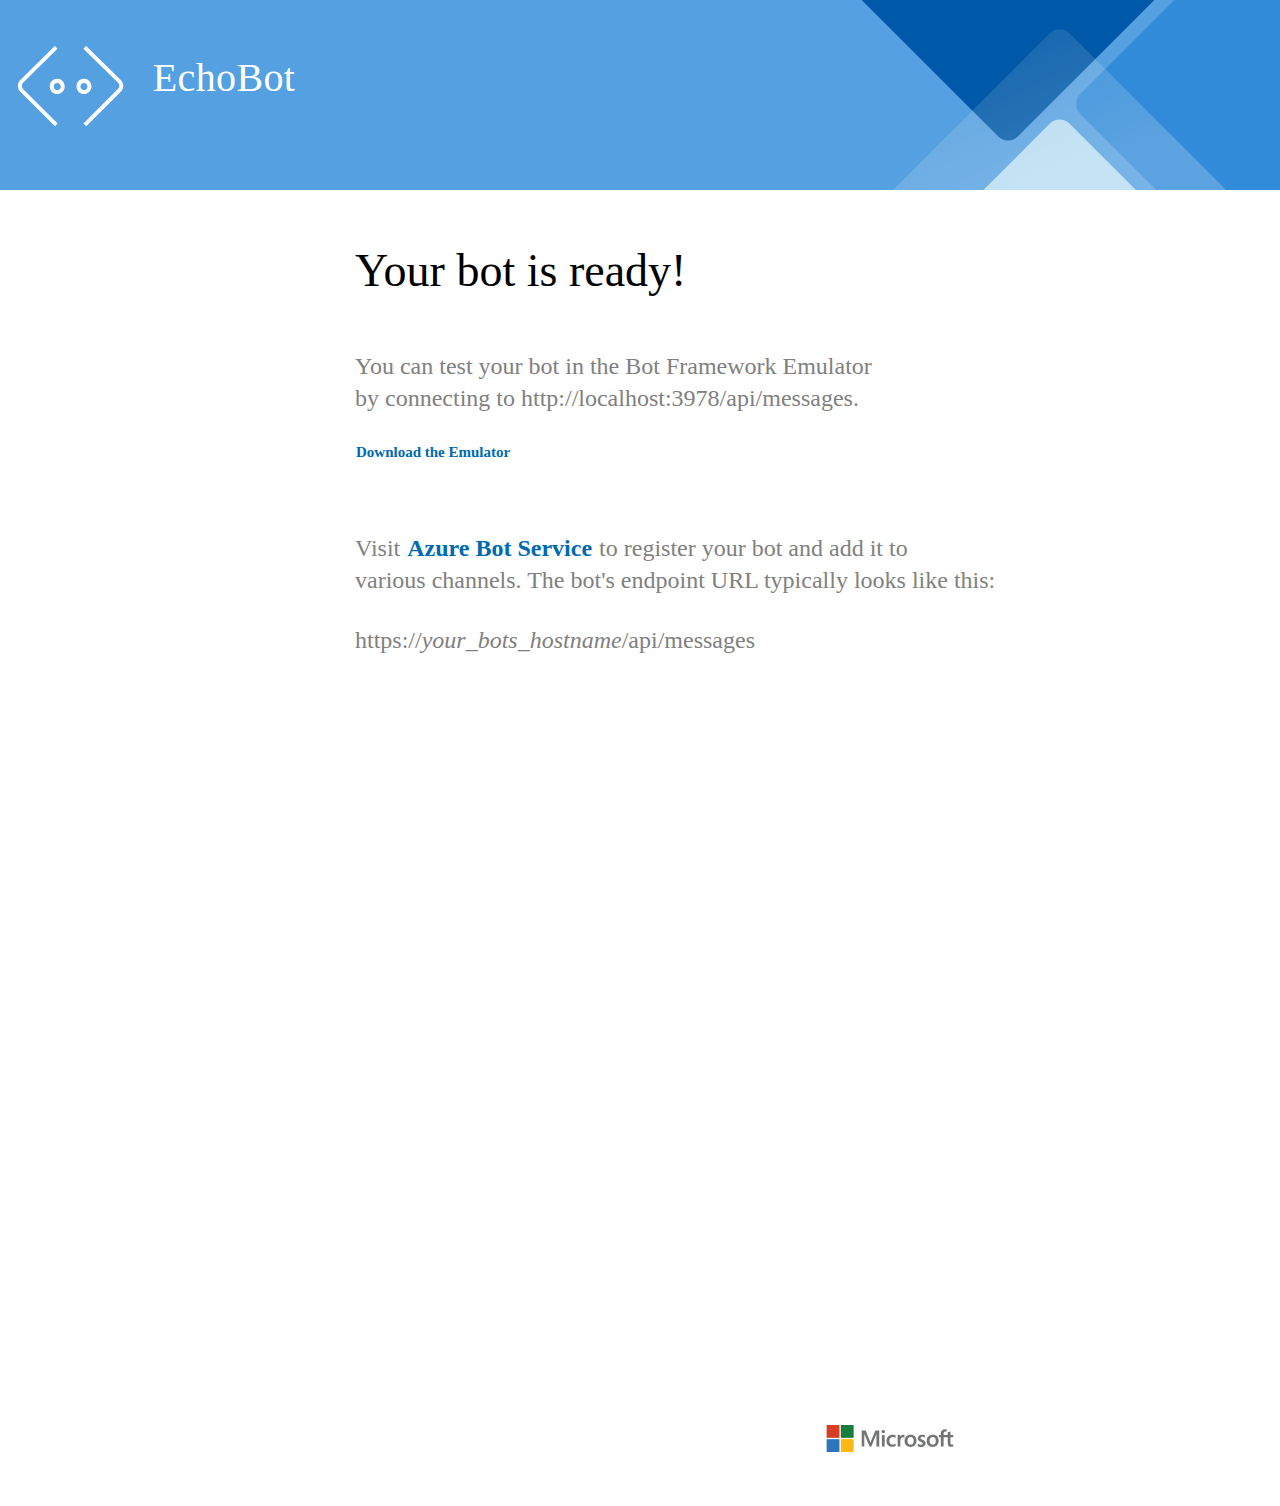
<file: VoiceAgentSample/wwwroot/default.html>
﻿<!DOCTYPE html>
<html lang="en">

<head>
    <meta charset="utf-8">
    <meta name="viewport" content="width=device-width, initial-scale=1">
    <title>EchoBot</title>
    <style>
        body {
            margin: 0px;
            padding: 0px;
            font-family: Segoe UI;
        }

        html,
        body {
            height: 100%;
        }

        header {
            background-image: url("data:image/svg+xml,%3Csvg version='1.1' id='Layer_1' xmlns='http://www.w3.org/2000/svg' xmlns:xlink='http://www.w3.org/1999/xlink' x='0px' y='0px' viewBox='0 0 4638.9 651.6' style='enable-background:new 0 0 4638.9 651.6;' xml:space='preserve'%3E%3Cstyle type='text/css'%3E .st0%7Bfill:%2355A0E0;%7D .st1%7Bfill:none;%7D .st2%7Bfill:%230058A8;%7D .st3%7Bfill:%23328BD8;%7D .st4%7Bfill:%23B6DCF1;%7D .st5%7Bopacity:0.2;fill:url(%23SVGID_1_);enable-background:new ;%7D%0A%3C/style%3E%3Crect y='1.1' class='st0' width='4640' height='646.3'/%3E%3Cpath class='st1' d='M3987.8,323.6L4310.3,1.1h-65.6l-460.1,460.1c-17.5,17.5-46.1,17.5-63.6,0L3260.9,1.1H0v646.3h3660.3 L3889,418.7c17.5-17.5,46.1-17.5,63.6,0l228.7,228.7h66.6l-260.2-260.2C3970.3,369.8,3970.3,341.1,3987.8,323.6z'/%3E%3Cpath class='st2' d='M3784.6,461.2L4244.7,1.1h-983.9l460.1,460.1C3738.4,478.7,3767.1,478.7,3784.6,461.2z'/%3E%3Cpath class='st3' d='M4640,1.1h-329.8l-322.5,322.5c-17.5,17.5-17.5,46.1,0,63.6l260.2,260.2H4640L4640,1.1L4640,1.1z'/%3E%3Cpath class='st4' d='M3889,418.8l-228.7,228.7h521.1l-228.7-228.7C3935.2,401.3,3906.5,401.3,3889,418.8z'/%3E%3ClinearGradient id='SVGID_1_' gradientUnits='userSpaceOnUse' x1='3713.7576' y1='438.1175' x2='3911.4084' y2='14.2535' gradientTransform='matrix(1 0 0 -1 0 641.3969)'%3E%3Cstop offset='0' style='stop-color:%23FFFFFF;stop-opacity:0.5'/%3E%3Cstop offset='1' style='stop-color:%23FFFFFF'/%3E%3C/linearGradient%3E%3Cpath class='st5' d='M3952.7,124.5c-17.5-17.5-46.1-17.5-63.6,0l-523,523h1109.6L3952.7,124.5z'/%3E%3C/svg%3E%0A");
            background-repeat: no-repeat;
            background-size: 100%;
            background-position: right;
            background-color: #55A0E0;
            width: 100%;
            font-size: 44px;
            height: 120px;
            color: white;
            padding: 30px 0 40px 0px;
            display: inline-block;
        }

        .header-icon {
            background-image: url("data:image/svg+xml;utf8,%3Csvg%20version%3D%221.1%22%20id%3D%22Layer_1%22%20xmlns%3D%22http%3A//www.w3.org/2000/svg%22%20xmlns%3Axlink%3D%22http%3A//www.w3.org/1999/xlink%22%20x%3D%220px%22%20y%3D%220px%22%0A%09%20viewBox%3D%220%200%20150.2%20125%22%20style%3D%22enable-background%3Anew%200%200%20150.2%20125%3B%22%20xml%3Aspace%3D%22preserve%22%3E%0A%3Cstyle%20type%3D%22text/css%22%3E%0A%09.st0%7Bfill%3Anone%3B%7D%0A%09.st1%7Bfill%3A%23FFFFFF%3B%7D%0A%3C/style%3E%0A%3Crect%20x%3D%220.5%22%20class%3D%22st0%22%20width%3D%22149.7%22%20height%3D%22125%22/%3E%0A%3Cg%3E%0A%09%3Cpath%20class%3D%22st1%22%20d%3D%22M59%2C102.9L21.8%2C66c-3.5-3.5-3.5-9.1%2C0-12.5l37-36.5l2.9%2C3l-37%2C36.4c-1.8%2C1.8-1.8%2C4.7%2C0%2C6.6l37.2%2C37L59%2C102.9z%22%0A%09%09/%3E%0A%3C/g%3E%0A%3Cg%3E%0A%09%3Cpath%20class%3D%22st1%22%20d%3D%22M92.5%2C102.9l-3-3l37.2-37c0.9-0.9%2C1.4-2%2C1.4-3.3c0-1.2-0.5-2.4-1.4-3.3L89.5%2C20l2.9-3l37.2%2C36.4%0A%09%09c1.7%2C1.7%2C2.6%2C3.9%2C2.6%2C6.3s-0.9%2C4.6-2.6%2C6.3L92.5%2C102.9z%22/%3E%0A%3C/g%3E%0A%3Cg%3E%0A%09%3Cpath%20class%3D%22st1%22%20d%3D%22M90.1%2C68.4c-4.5%2C0-8-3.5-8-8.1c0-4.5%2C3.5-8.1%2C8-8.1c4.4%2C0%2C8%2C3.7%2C8%2C8.1C98.1%2C64.7%2C94.4%2C68.4%2C90.1%2C68.4z%0A%09%09%20M90.1%2C56.5c-2.2%2C0-3.8%2C1.7-3.8%2C3.9c0%2C2.2%2C1.7%2C3.9%2C3.8%2C3.9c1.9%2C0%2C3.8-1.6%2C3.8-3.9S91.9%2C56.5%2C90.1%2C56.5z%22/%3E%0A%3C/g%3E%0A%3Cg%3E%0A%09%3Cpath%20class%3D%22st1%22%20d%3D%22M61.4%2C68.4c-4.5%2C0-8-3.5-8-8.1c0-4.5%2C3.5-8.1%2C8-8.1c4.4%2C0%2C8%2C3.7%2C8%2C8.1C69.5%2C64.7%2C65.8%2C68.4%2C61.4%2C68.4z%0A%09%09%20M61.4%2C56.5c-2.2%2C0-3.8%2C1.7-3.8%2C3.9c0%2C2.2%2C1.7%2C3.9%2C3.8%2C3.9c1.9%2C0%2C3.8-1.6%2C3.8-3.9S63.3%2C56.5%2C61.4%2C56.5z%22/%3E%0A%3C/g%3E%0A%3C/svg%3E%0A");
            background-repeat: no-repeat;
            float: left;
            height: 140px;
            width: 140px;
            display: inline-block;
            vertical-align: middle;
        }

        .header-text {
            padding-left: 1%;
            color: #FFFFFF;
            font-family: "Segoe UI";
            font-size: 72px;
            font-weight: 300;
            letter-spacing: 0.35px;
            line-height: 96px;
            display: inline-block;
            vertical-align: middle;
        }

        .header-inner-container {
            min-width: 480px;
            max-width: 1366px;
            margin-left: auto;
            margin-right: auto;
            vertical-align: middle;
        }

        .header-inner-container::after {
            content: "";
            clear: both;
            display: table;
        }

        .main-content-area {
            padding-left: 30px;
        }

        .content-title {
            color: #000000;
            font-family: "Segoe UI";
            font-size: 46px;
            font-weight: 300;
            line-height: 62px;
        }

        .main-text {
            color: #808080;
            font-size: 24px;
            font-family: "Segoe UI";
            font-size: 24px;
            font-weight: 200;
            line-height: 32px;
        }

        .main-text-p1{
            padding-top: 48px;
            padding-bottom: 28px;
        }

        .endpoint {
           height: 32px;
           width: 571px;
           color: #808080;
           font-family: "Segoe UI";
           font-size: 24px;
           font-weight: 200;
           line-height: 32px;
           padding-top: 28px;
        }

        .how-to-build-section {
            padding-top: 20px;
            padding-left: 30px;
        }

        .how-to-build-section>h3 {
            font-size: 16px;
            font-weight: 600;
            letter-spacing: 0.35px;
            line-height: 22px;
            margin: 0 0 24px 0;
            text-transform: uppercase;
        }

        .step-container {
            display: flex;
            align-items: stretch;
            position: relative;
        }

        .step-container dl {
            border-left: 1px solid #A0A0A0;
            display: block;
            padding: 0 24px;
            margin: 0;
        }

        .step-container dl>dt::before {
            background-color: white;
            border: 1px solid #A0A0A0;
            border-radius: 100%;
            content: '';
            left: 47px;
            height: 11px;
            position: absolute;
            width: 11px;
        }

        .step-container dl>.test-bullet::before {
            background-color: blue;
        }

        .step-container dl>dt {
            display: block;
            font-size: inherit;
            font-weight: bold;
            line-height: 20px;
        }

        .step-container dl>dd {
            font-size: inherit;
            line-height: 20px;
            margin-left: 0;
            padding-bottom: 32px;
        }

        .step-container:last-child dl {
            border-left: 1px solid transparent;
        }

        .ctaLink {
            background-color: transparent;
            border: 1px solid transparent;
            color: #006AB1;
            cursor: pointer;
            font-weight: 600;
            padding: 0;
            white-space: normal;
        }

        .ctaLink:focus {
            outline: 1px solid #00bcf2;
        }

        .ctaLink:hover {
            text-decoration: underline;
        }

        .step-icon {
            display: flex;
            height: 38px;
            margin-right: 15px;
            width: 38px;
        }

        .step-icon>div {
            height: 30px;
            width: 30px;
            background-repeat: no-repeat;
        }

        .ms-logo-container {
            min-width: 580px;
            max-width: 980px;
            margin-left: auto;
            margin-right: auto;
            left: 0;
            right: 0;
            transition: bottom 400ms;
        }

        .ms-logo {
            float: right;
            background-image: url("data:image/svg+xml;utf8,%0A%3Csvg%20version%3D%221.1%22%20id%3D%22MS-symbol%22%20xmlns%3D%22http%3A//www.w3.org/2000/svg%22%20xmlns%3Axlink%3D%22http%3A//www.w3.org/1999/xlink%22%20x%3D%220px%22%20y%3D%220px%22%0A%09%20viewBox%3D%220%200%20400%20120%22%20style%3D%22enable-background%3Anew%200%200%20400%20120%3B%22%20xml%3Aspace%3D%22preserve%22%3E%0A%3Cstyle%20type%3D%22text/css%22%3E%0A%09.st0%7Bfill%3Anone%3B%7D%0A%09.st1%7Bfill%3A%23737474%3B%7D%0A%09.st2%7Bfill%3A%23D63F26%3B%7D%0A%09.st3%7Bfill%3A%23167D3E%3B%7D%0A%09.st4%7Bfill%3A%232E76BC%3B%7D%0A%09.st5%7Bfill%3A%23FDB813%3B%7D%0A%3C/style%3E%0A%3Crect%20x%3D%220.6%22%20class%3D%22st0%22%20width%3D%22398.7%22%20height%3D%22119%22/%3E%0A%3Cpath%20class%3D%22st1%22%20d%3D%22M171.3%2C38.4v43.2h-7.5V47.7h-0.1l-13.4%2C33.9h-5l-13.7-33.9h-0.1v33.9h-6.9V38.4h10.8l12.4%2C32h0.2l13.1-32H171.3%0A%09z%20M177.6%2C41.7c0-1.2%2C0.4-2.2%2C1.3-3c0.9-0.8%2C1.9-1.2%2C3.1-1.2c1.3%2C0%2C2.4%2C0.4%2C3.2%2C1.3c0.8%2C0.8%2C1.3%2C1.8%2C1.3%2C3c0%2C1.2-0.4%2C2.2-1.3%2C3%0A%09c-0.9%2C0.8-1.9%2C1.2-3.2%2C1.2s-2.3-0.4-3.1-1.2C178%2C43.8%2C177.6%2C42.8%2C177.6%2C41.7z%20M185.7%2C50.6v31h-7.3v-31H185.7z%20M207.8%2C76.3%0A%09c1.1%2C0%2C2.3-0.3%2C3.6-0.8c1.3-0.5%2C2.5-1.2%2C3.6-2v6.8c-1.2%2C0.7-2.5%2C1.2-4%2C1.5c-1.5%2C0.3-3.1%2C0.5-4.9%2C0.5c-4.6%2C0-8.3-1.4-11.1-4.3%0A%09c-2.9-2.9-4.3-6.6-4.3-11c0-5%2C1.5-9.1%2C4.4-12.3c2.9-3.2%2C7-4.8%2C12.4-4.8c1.4%2C0%2C2.7%2C0.2%2C4.1%2C0.5c1.4%2C0.4%2C2.5%2C0.8%2C3.3%2C1.2v7%0A%09c-1.1-0.8-2.3-1.5-3.4-1.9c-1.2-0.5-2.4-0.7-3.6-0.7c-2.9%2C0-5.2%2C0.9-7%2C2.8c-1.8%2C1.9-2.7%2C4.4-2.7%2C7.6c0%2C3.1%2C0.8%2C5.6%2C2.5%2C7.3%0A%09C202.6%2C75.4%2C204.9%2C76.3%2C207.8%2C76.3z%20M235.7%2C50.1c0.6%2C0%2C1.1%2C0%2C1.6%2C0.1s0.9%2C0.2%2C1.2%2C0.3v7.4c-0.4-0.3-0.9-0.5-1.7-0.8%0A%09c-0.7-0.3-1.6-0.4-2.7-0.4c-1.8%2C0-3.3%2C0.8-4.5%2C2.3c-1.2%2C1.5-1.9%2C3.8-1.9%2C7v15.6h-7.3v-31h7.3v4.9h0.1c0.7-1.7%2C1.7-3%2C3-4%0A%09C232.2%2C50.6%2C233.8%2C50.1%2C235.7%2C50.1z%20M238.9%2C66.6c0-5.1%2C1.4-9.2%2C4.3-12.2c2.9-3%2C6.9-4.5%2C12.1-4.5c4.8%2C0%2C8.6%2C1.4%2C11.3%2C4.3%0A%09c2.7%2C2.9%2C4.1%2C6.8%2C4.1%2C11.7c0%2C5-1.4%2C9-4.3%2C12c-2.9%2C3-6.8%2C4.5-11.8%2C4.5c-4.8%2C0-8.6-1.4-11.4-4.2C240.3%2C75.3%2C238.9%2C71.4%2C238.9%2C66.6z%0A%09%20M246.5%2C66.3c0%2C3.2%2C0.7%2C5.7%2C2.2%2C7.4c1.5%2C1.7%2C3.6%2C2.6%2C6.3%2C2.6c2.7%2C0%2C4.7-0.9%2C6.1-2.6c1.4-1.7%2C2.1-4.2%2C2.1-7.6c0-3.3-0.7-5.8-2.2-7.5%0A%09c-1.4-1.7-3.4-2.5-6-2.5c-2.7%2C0-4.7%2C0.9-6.2%2C2.7C247.2%2C60.5%2C246.5%2C63%2C246.5%2C66.3z%20M281.5%2C58.8c0%2C1%2C0.3%2C1.9%2C1%2C2.5%0A%09c0.7%2C0.6%2C2.1%2C1.3%2C4.4%2C2.2c2.9%2C1.2%2C5%2C2.5%2C6.1%2C3.9c1.2%2C1.5%2C1.8%2C3.2%2C1.8%2C5.3c0%2C2.9-1.1%2C5.3-3.4%2C7c-2.2%2C1.8-5.3%2C2.7-9.1%2C2.7%0A%09c-1.3%2C0-2.7-0.2-4.3-0.5c-1.6-0.3-2.9-0.7-4-1.2v-7.2c1.3%2C0.9%2C2.8%2C1.7%2C4.3%2C2.2c1.5%2C0.5%2C2.9%2C0.8%2C4.2%2C0.8c1.6%2C0%2C2.9-0.2%2C3.6-0.7%0A%09c0.8-0.5%2C1.2-1.2%2C1.2-2.3c0-1-0.4-1.9-1.2-2.5c-0.8-0.7-2.4-1.5-4.6-2.4c-2.7-1.1-4.6-2.4-5.7-3.8c-1.1-1.4-1.7-3.2-1.7-5.4%0A%09c0-2.8%2C1.1-5.1%2C3.3-6.9c2.2-1.8%2C5.1-2.7%2C8.6-2.7c1.1%2C0%2C2.3%2C0.1%2C3.6%2C0.4c1.3%2C0.2%2C2.5%2C0.6%2C3.4%2C0.9v6.9c-1-0.6-2.1-1.2-3.4-1.7%0A%09c-1.3-0.5-2.6-0.7-3.8-0.7c-1.4%2C0-2.5%2C0.3-3.2%2C0.8C281.9%2C57.1%2C281.5%2C57.8%2C281.5%2C58.8z%20M297.9%2C66.6c0-5.1%2C1.4-9.2%2C4.3-12.2%0A%09c2.9-3%2C6.9-4.5%2C12.1-4.5c4.8%2C0%2C8.6%2C1.4%2C11.3%2C4.3c2.7%2C2.9%2C4.1%2C6.8%2C4.1%2C11.7c0%2C5-1.4%2C9-4.3%2C12c-2.9%2C3-6.8%2C4.5-11.8%2C4.5%0A%09c-4.8%2C0-8.6-1.4-11.4-4.2C299.4%2C75.3%2C297.9%2C71.4%2C297.9%2C66.6z%20M305.5%2C66.3c0%2C3.2%2C0.7%2C5.7%2C2.2%2C7.4c1.5%2C1.7%2C3.6%2C2.6%2C6.3%2C2.6%0A%09c2.7%2C0%2C4.7-0.9%2C6.1-2.6c1.4-1.7%2C2.1-4.2%2C2.1-7.6c0-3.3-0.7-5.8-2.2-7.5c-1.4-1.7-3.4-2.5-6-2.5c-2.7%2C0-4.7%2C0.9-6.2%2C2.7%0A%09C306.3%2C60.5%2C305.5%2C63%2C305.5%2C66.3z%20M353.9%2C56.6h-10.9v25h-7.4v-25h-5.2v-6h5.2v-4.3c0-3.3%2C1.1-5.9%2C3.2-8c2.1-2.1%2C4.8-3.1%2C8.1-3.1%0A%09c0.9%2C0%2C1.7%2C0%2C2.4%2C0.1c0.7%2C0.1%2C1.3%2C0.2%2C1.8%2C0.4V42c-0.2-0.1-0.7-0.3-1.3-0.5c-0.6-0.2-1.3-0.3-2.1-0.3c-1.5%2C0-2.7%2C0.5-3.5%2C1.4%0A%09s-1.2%2C2.4-1.2%2C4.2v3.7h10.9v-7l7.3-2.2v9.2h7.4v6h-7.4v14.5c0%2C1.9%2C0.3%2C3.3%2C1%2C4c0.7%2C0.8%2C1.8%2C1.2%2C3.3%2C1.2c0.4%2C0%2C0.9-0.1%2C1.5-0.3%0A%09c0.6-0.2%2C1.1-0.4%2C1.6-0.7v6c-0.5%2C0.3-1.2%2C0.5-2.3%2C0.7c-1.1%2C0.2-2.1%2C0.3-3.2%2C0.3c-3.1%2C0-5.4-0.8-6.9-2.5c-1.5-1.6-2.3-4.1-2.3-7.4%0A%09V56.6z%22/%3E%0A%3Cg%3E%0A%09%3Crect%20x%3D%2231%22%20y%3D%2224%22%20class%3D%22st2%22%20width%3D%2234.2%22%20height%3D%2234.2%22/%3E%0A%09%3Crect%20x%3D%2268.8%22%20y%3D%2224%22%20class%3D%22st3%22%20width%3D%2234.2%22%20height%3D%2234.2%22/%3E%0A%09%3Crect%20x%3D%2231%22%20y%3D%2261.8%22%20class%3D%22st4%22%20width%3D%2234.2%22%20height%3D%2234.2%22/%3E%0A%09%3Crect%20x%3D%2268.8%22%20y%3D%2261.8%22%20class%3D%22st5%22%20width%3D%2234.2%22%20height%3D%2234.2%22/%3E%0A%3C/g%3E%0A%3C/svg%3E%0A");
        }

        .ms-logo-container>div {
            min-height: 60px;
            width: 150px;
            background-repeat: no-repeat;
        }

        .row {
            padding: 90px 0px 0 20px;
            min-width: 480px;
            max-width: 1366px;
            margin-left: auto;
            margin-right: auto;
        }

        .column {
            float: left;
            width: 45%;
            padding-right: 20px;
        }

        .row:after {
            content: "";
            display: table;
            clear: both;
        }

        a {
            text-decoration: none;
        }

        .download-the-emulator {
            height: 20px;
            color: #0063B1;
            font-size: 15px;
            line-height: 20px;
            padding-bottom: 70px;
        }

        .how-to-iframe {
            max-width: 700px !important;
            min-width: 650px !important;
            height: 700px !important;
        }

        .remove-frame-height {
            height: 10px;
        }

        @media only screen and (max-width: 1300px) {
            .ms-logo {
                padding-top: 30px;
            }

            .header-text {
                font-size: 40px;
            }

            .column {
                float: none;
                padding-top: 30px;
                width: 100%;
            }

            .ms-logo-container {
                padding-top: 30px;
                min-width: 480px;
                max-width: 650px;
                margin-left: auto;
                margin-right: auto;
            }

            .row {
                padding: 20px 0px 0 20px;
                min-width: 480px;
                max-width: 650px;
                margin-left: auto;
                margin-right: auto;
            }
        }

        @media only screen and (max-width: 1370px) {
            header {
                background-color: #55A0E0;
                background-size: auto 200px;
            }
        }

        @media only screen and (max-width: 1230px) {
            header {
                background-color: #55A0E0;
                background-size: auto 200px;
            }

            .header-text {
                font-size: 44px;
            }

            .header-icon {
                height: 120px;
                width: 120px;
            }
        }

        @media only screen and (max-width: 1000px) {
            header {
                background-color: #55A0E0;
                background-image: none;
            }
        }

        @media only screen and (max-width: 632px) {
            .header-text {
                font-size: 32px;
            }

            .row {
                padding: 10px 0px 0 10px;
                max-width: 490px !important;
                min-width: 410px !important;
            }

            .endpoint {
                font-size: 25px;
            }

            .main-text {
                font-size: 20px;
            }

            .step-container dl>dd {
                font-size: 14px;
            }

            .column {
                padding-right: 5px;
            }

            .header-icon {
                height: 110px;
                width: 110px;
            }

            .how-to-iframe {
                max-width: 480px !important;
                min-width: 400px !important;
                height: 650px !important;
                overflow: hidden;
            }
        }

        .remove-frame-height {
            max-height: 10px;
        }
    </style>
    <script>
        document.addEventListener('DOMContentLoaded', function () {
            loadFrame();
        });
        var loadFrame = function () {
            var iframe = document.createElement('iframe');
            iframe.setAttribute("id", "iframe");
            var offLineHTMLContent = "";
            var frameElement = document.getElementById("how-to-iframe");
            if (window.navigator.onLine) {
                iframe.src = 'https://docs.botframework.com/static/abs/pages/f5.htm';
                iframe.setAttribute("scrolling", "no");
                iframe.setAttribute("frameborder", "0");
                iframe.setAttribute("width", "100%");
                iframe.setAttribute("height", "100%");
                var frameDiv = document.getElementById("how-to-iframe");
                frameDiv.appendChild(iframe);
            } else {
                frameElement.classList.add("remove-frame-height");
            }
        };
    </script>
</head>

<body>
    <header class="header">
        <div class="header-inner-container">
            <div class="header-icon" style="display: inline-block"></div>
            <div class="header-text" style="display: inline-block">EchoBot</div>
        </div>
    </header>
    <div class="row">
        <div class="column main-content-area">
            <div class="content-title">Your bot is ready!</div>
            <div class="main-text main-text-p1">You can test your bot in the Bot Framework Emulator<br />
                by connecting to http://localhost:3978/api/messages.</div>
            <div class="main-text download-the-emulator"><a class="ctaLink" href="https://aka.ms/bot-framework-F5-download-emulator"
                    target="_blank">Download the Emulator</a></div>
            <div class="main-text">Visit <a class="ctaLink" href="https://aka.ms/bot-framework-F5-abs-home" target="_blank">Azure
                    Bot Service</a> to register your bot and add it to<br />
                various channels. The bot's endpoint URL typically looks
                like this:</div>
            <div class="endpoint">https://<i>your_bots_hostname</i>/api/messages</div>
        </div>
        <div class="column how-to-iframe" id="how-to-iframe"></div>
    </div>
    <div class="ms-logo-container">
        <div class="ms-logo"></div>
    </div>
</body>

</html>
</file>
